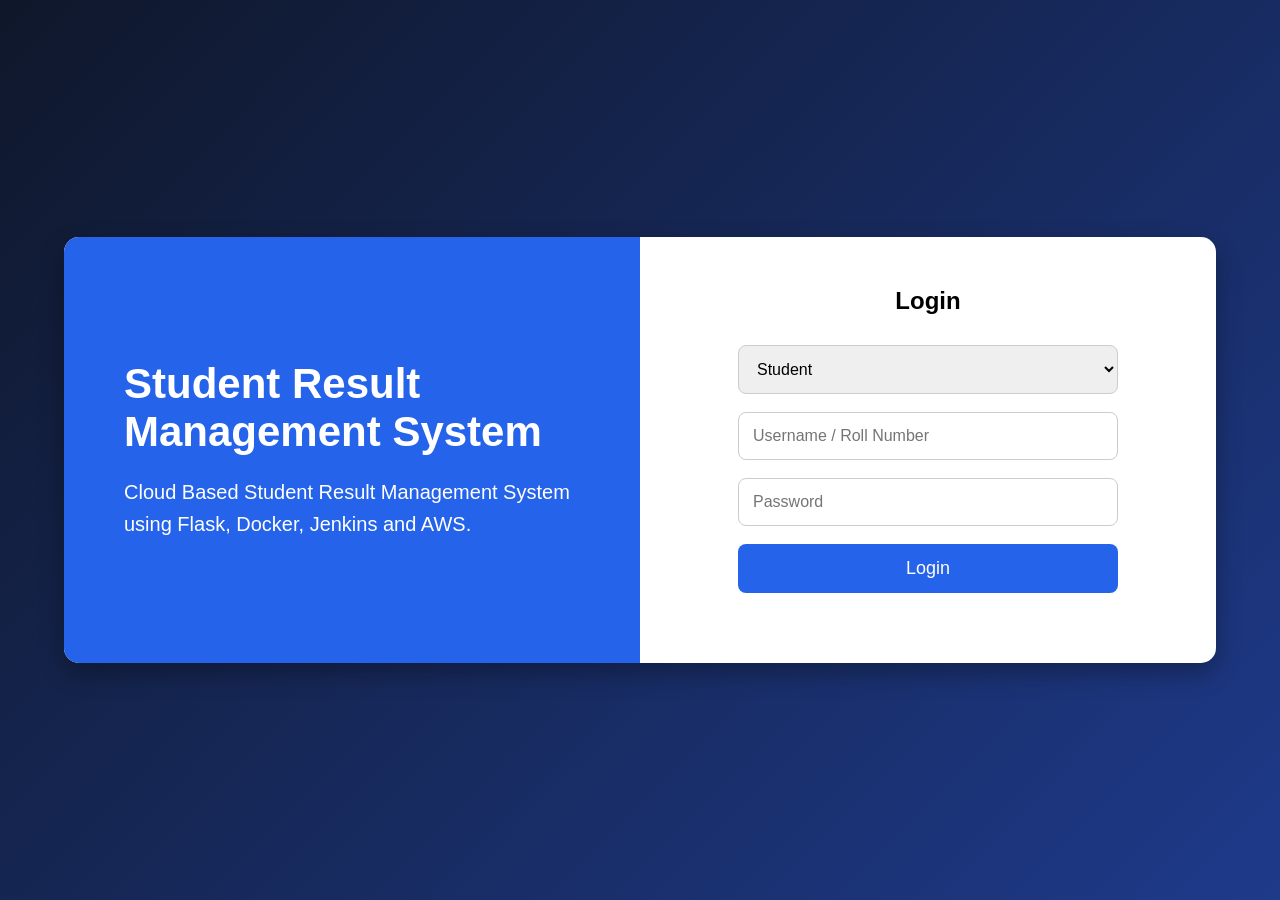
<file: frontend/index.html>
<!DOCTYPE html>
<html lang="en">
<head>
    <meta charset="UTF-8">
    <meta name="viewport" content="width=device-width, initial-scale=1.0">
    <title>Student Result Management System</title>

<link rel="stylesheet" href="css/style.css?v=2"></head>

<body>

<div class="container">

    <div class="left">

        <h1>Student Result Management System</h1>

        <p>
            Cloud Based Student Result Management System
            using Flask, Docker, Jenkins and AWS.
        </p>

    </div>

    <div class="right">

        <div class="login-box">

            <h2>Login</h2>

            <select id="userType">

                <option value="student">Student</option>

                <option value="admin">Admin</option>

            </select>

            <input
                type="text"
                id="username"
                placeholder="Username / Roll Number">

            <input
                type="password"
                id="password"
                placeholder="Password">

            <button id="loginBtn">
    Login
</button>

            <p id="message"></p>

        </div>

    </div>

</div>

<script src="js/login.js"></script>

</body>
</html>
</file>
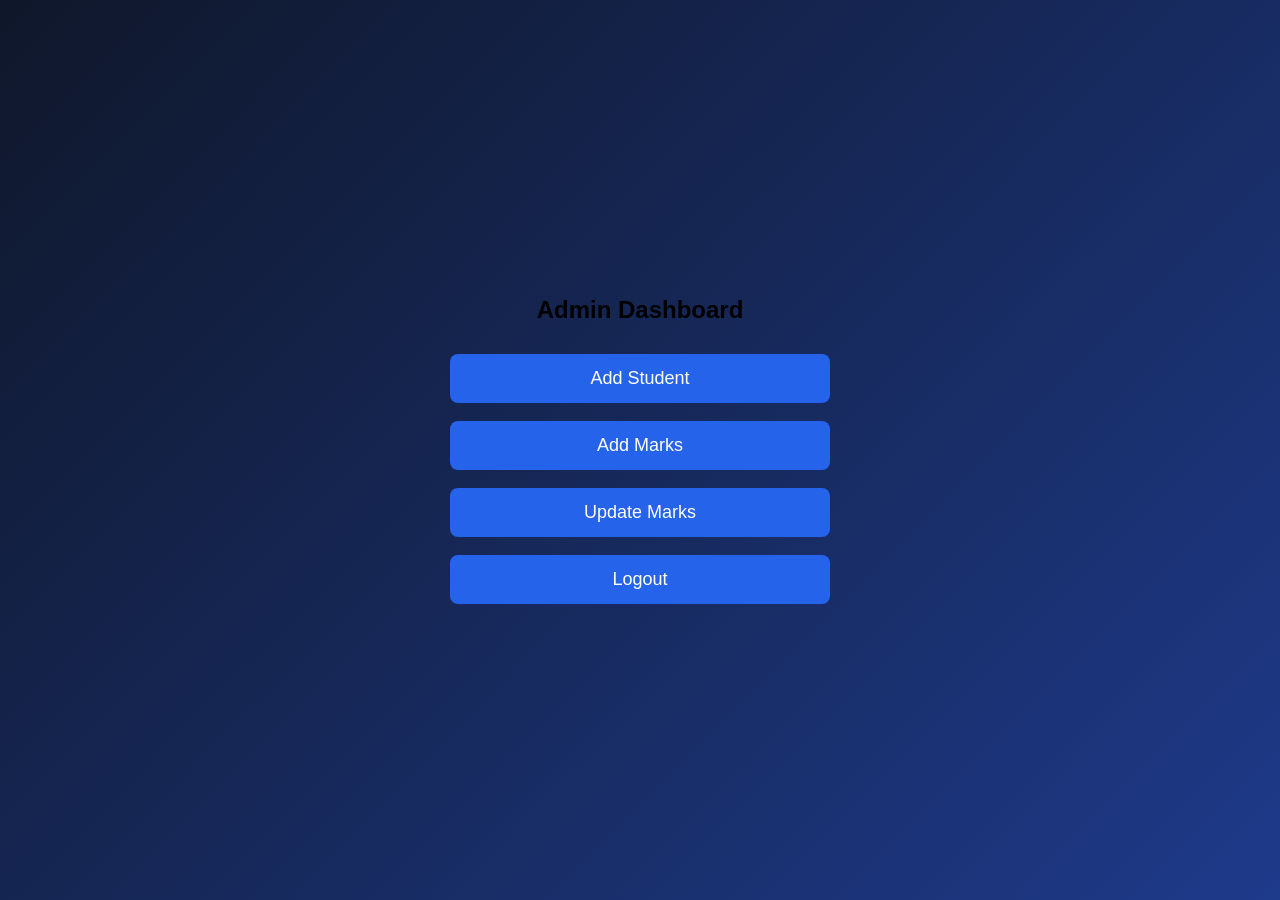
<file: frontend/admin.html>
<!DOCTYPE html>
<html>

<head>

    <title>Admin Dashboard</title>

    <link rel="stylesheet" href="css/style.css">

</head>

<body>

<div class="login-box">

    <h2>Admin Dashboard</h2>

    <button onclick="location.href='student.html'">
        Add Student
    </button>

    <br><br>

    <button onclick="location.href='marks.html'">
        Add Marks
    </button>

    <br><br>

    <button onclick="location.href='update.html'">
        Update Marks
    </button>

    <br><br>

    <button onclick="logout()">
        Logout
    </button>

</div>

<script src="js/admin.js"></script>

</body>

</html>
</file>
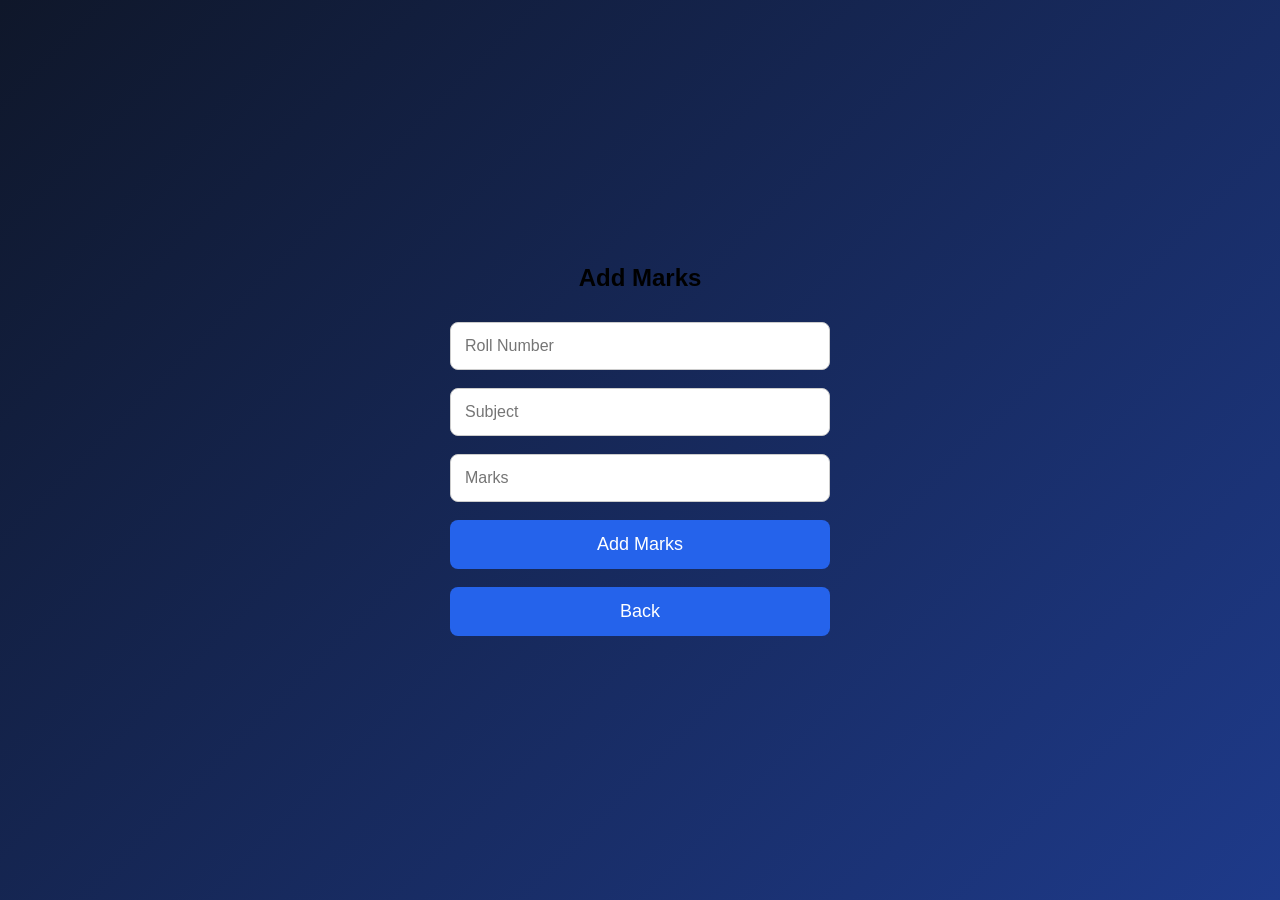
<file: frontend/marks.html>
<!DOCTYPE html>
<html>

<head>

    <title>Add Marks</title>

    <link rel="stylesheet" href="css/style.css">

</head>

<body>

<div class="login-box">

    <h2>Add Marks</h2>

    <input
        type="text"
        id="roll_no"
        placeholder="Roll Number">

    <input
        type="text"
        id="subject"
        placeholder="Subject">

    <input
        type="number"
        id="marks"
        placeholder="Marks">

    <button id="addMarksBtn">

        Add Marks

    </button>

    <br><br>

    <button onclick="location.href='admin.html'">

        Back

    </button>

</div>

<script src="js/marks.js"></script>

</body>

</html>
</file>
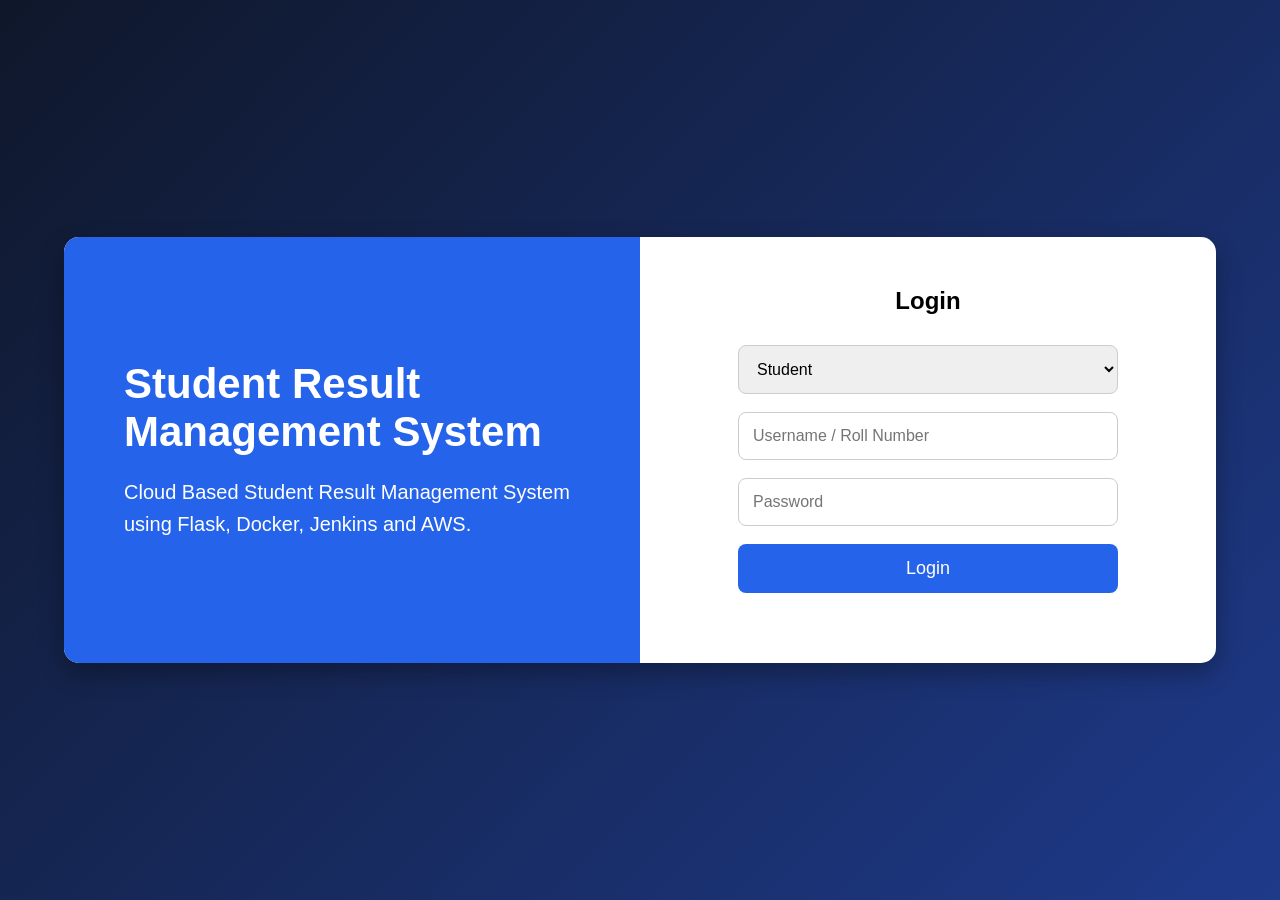
<file: frontend/result.html>
<!DOCTYPE html>
<html>
<head>

    <title>Student Result</title>

    <link rel="stylesheet" href="css/style.css">

</head>

<body>

<div class="login-box">

    <h2>Student Result</h2>

    <p><strong>Name:</strong> <span id="name"></span></p>

    <p><strong>Roll No:</strong> <span id="roll"></span></p>

    <p><strong>Department:</strong> <span id="department"></span></p>

    <table border="1" width="100%">

        <thead>

            <tr>

                <th>Subject</th>

                <th>Marks</th>

            </tr>

        </thead>

        <tbody id="marksTable">

        </tbody>

    </table>

    <br>

    <p><strong>Total:</strong> <span id="total"></span></p>

    <p><strong>Percentage:</strong> <span id="percentage"></span></p>

    <p><strong>Grade:</strong> <span id="grade"></span></p>

</div>

<script src="js/result.js"></script>

</body>
</html>
</file>
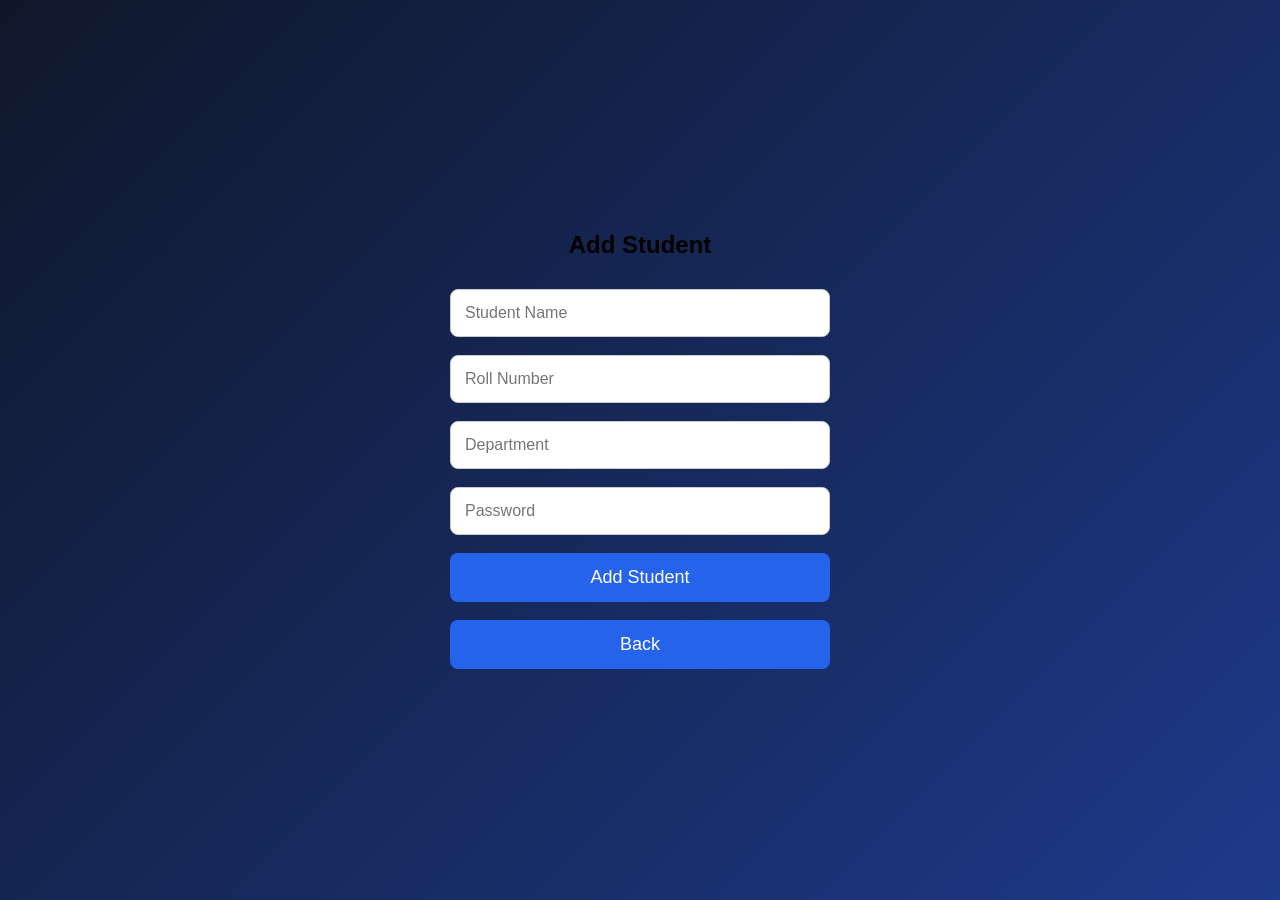
<file: frontend/student.html>
<!DOCTYPE html>
<html>

<head>

    <title>Add Student</title>

    <link rel="stylesheet" href="css/style.css">

</head>

<body>

<div class="login-box">

    <h2>Add Student</h2>

    <input
        type="text"
        id="name"
        placeholder="Student Name">

    <input
        type="text"
        id="roll_no"
        placeholder="Roll Number">

    <input
        type="text"
        id="department"
        placeholder="Department">

    <input
        type="password"
        id="password"
        placeholder="Password">

    <button id="addStudentBtn">

        Add Student

    </button>

    <br><br>

    <button onclick="location.href='admin.html'">

        Back

    </button>

</div>

<script src="js/student.js"></script>

</body>

</html>
</file>
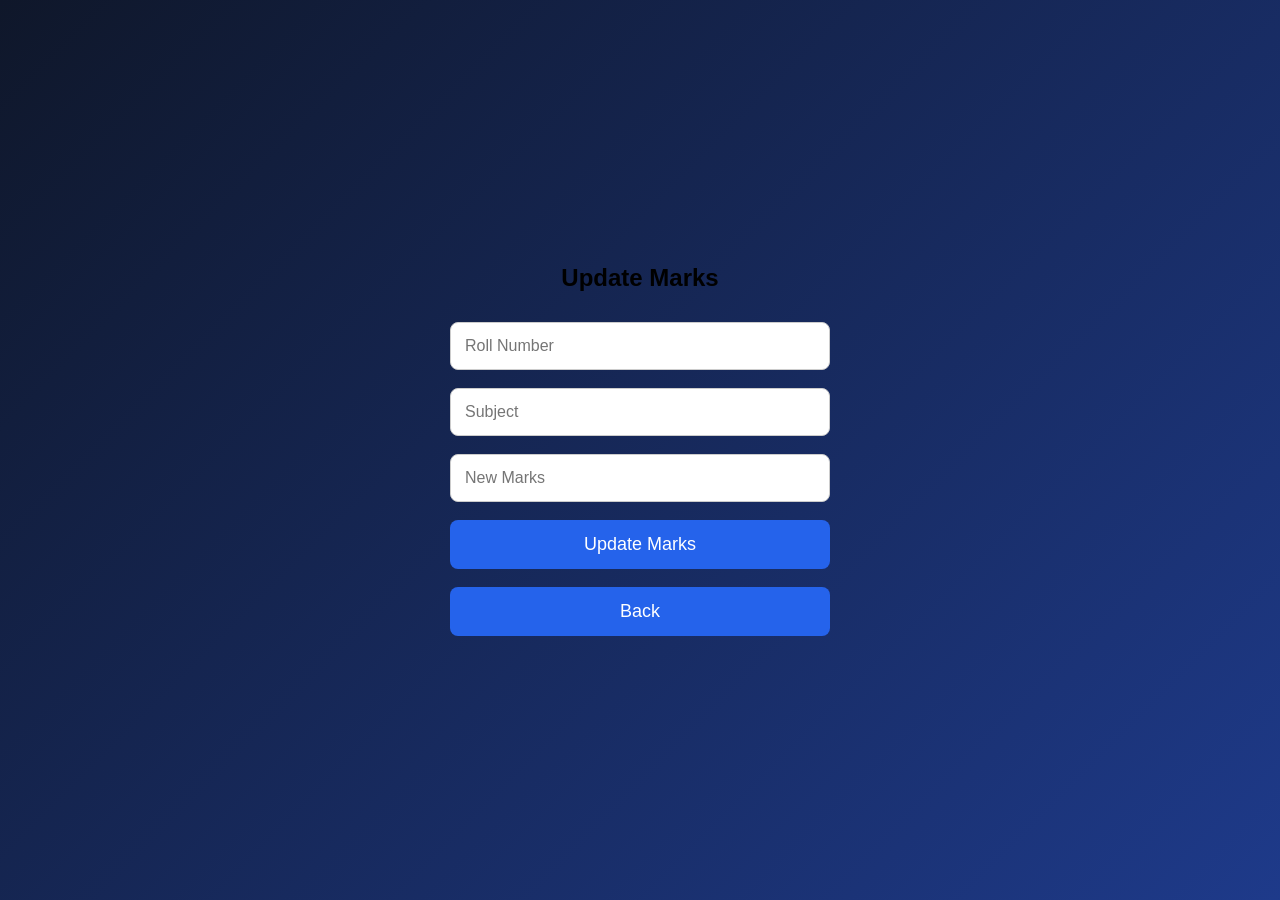
<file: frontend/update.html>
<!DOCTYPE html>
<html>

<head>

    <title>Update Marks</title>

    <link rel="stylesheet" href="css/style.css">

</head>

<body>

<div class="login-box">

    <h2>Update Marks</h2>

    <input
        type="text"
        id="roll_no"
        placeholder="Roll Number">

    <input
        type="text"
        id="subject"
        placeholder="Subject">

    <input
        type="number"
        id="marks"
        placeholder="New Marks">

    <button id="updateBtn">

        Update Marks

    </button>

    <br><br>

    <button onclick="location.href='admin.html'">

        Back

    </button>

</div>

<script src="js/update.js"></script>

</body>
</html>
</file>
<file: frontend/css/style.css>
*{
    margin:0;
    padding:0;
    box-sizing:border-box;
    font-family:Arial,Helvetica,sans-serif;
}

body{
    background:linear-gradient(135deg,#0f172a,#1e3a8a);
    height:100vh;
    display:flex;
    justify-content:center;
    align-items:center;
}

.container{
    width:90%;
    max-width:1200px;
    display:flex;
    background:white;
    border-radius:15px;
    overflow:hidden;
    box-shadow:0 10px 25px rgba(0,0,0,.3);
}

.left{
    width:50%;
    background:#2563eb;
    color:white;
    padding:60px;
    display:flex;
    flex-direction:column;
    justify-content:center;
}

.left h1{
    font-size:42px;
    margin-bottom:20px;
}

.left p{
    font-size:20px;
    line-height:1.6;
}

.right{
    width:50%;
    display:flex;
    justify-content:center;
    align-items:center;
    padding:50px;
}

.login-box{
    width:100%;
    max-width:380px;
}

.login-box h2{
    text-align:center;
    margin-bottom:30px;
}

.login-box input,
.login-box select{
    width:100%;
    padding:14px;
    margin-bottom:18px;
    border:1px solid #ccc;
    border-radius:8px;
    font-size:16px;
}

.login-box button{
    width:100%;
    padding:14px;
    border:none;
    border-radius:8px;
    background:#2563eb;
    color:white;
    font-size:18px;
    cursor:pointer;
    transition:.3s;
}

.login-box button:hover{
    background:#1d4ed8;
}

#message{
    margin-top:20px;
    text-align:center;
    font-weight:bold;
}

@media(max-width:900px){

.container{
    flex-direction:column;
}

.left,
.right{
    width:100%;
}

.left{
    text-align:center;
}

}
</file>
